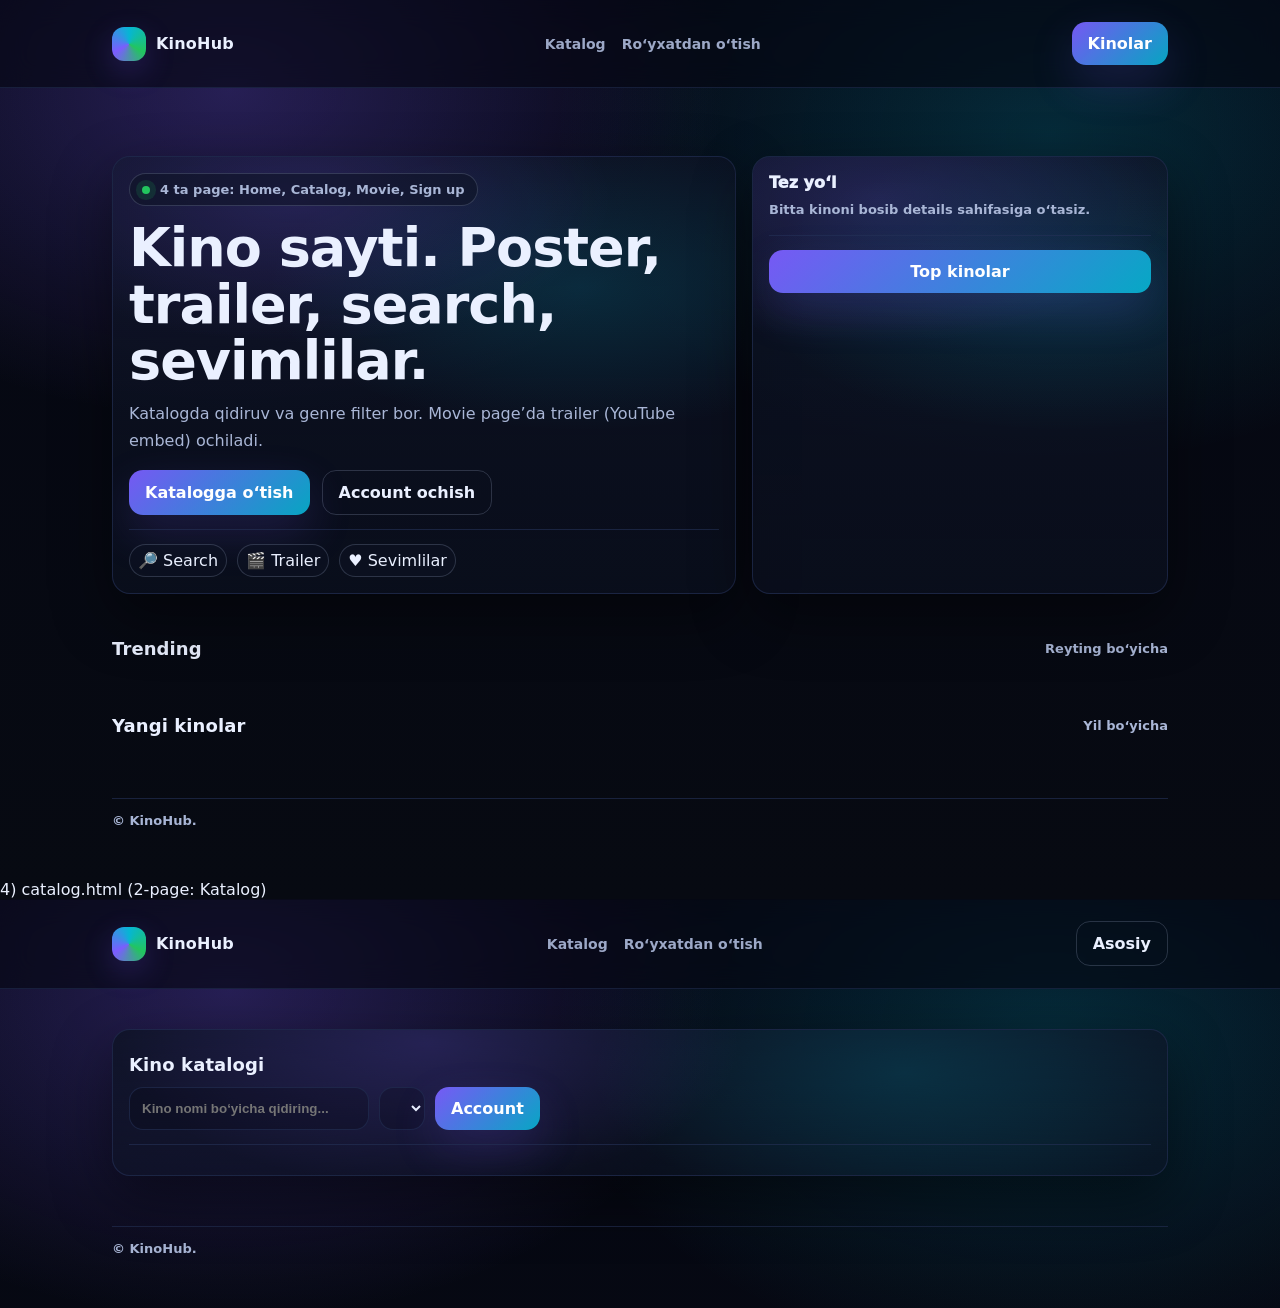
<file: index.html>
<!doctype html>
<html lang="uz">
<head>
  <meta charset="utf-8" />
  <meta name="viewport" content="width=device-width, initial-scale=1" />
  <title>KinoHub | Asosiy</title>
  <meta name="description" content="Trending va yangi kinolar." />
  <link rel="stylesheet" href="styles.css" />
</head>
<body>
  <header class="nav">
    <div class="container nav-inner">
      <a class="brand" href="index.html">
        <span class="logo" aria-hidden="true"></span>
        <span>KinoHub</span>
      </a>
      <nav class="menu" aria-label="Menu">
        <a href="catalog.html">Katalog</a>
        <a href="signup.html">Ro‘yxatdan o‘tish</a>
      </nav>
      <a class="btn" href="catalog.html">Kinolar</a>
    </div>
  </header>

  <main class="container">
    <section class="hero">
      <div class="card">
        <div class="pill"><span class="dot"></span> 4 ta page: Home, Catalog, Movie, Sign up</div>
        <h1>Kino sayti. Poster, trailer, search, sevimlilar.</h1>
        <p class="lead">Katalogda qidiruv va genre filter bor. Movie page’da trailer (YouTube embed) ochiladi.</p>

        <div style="display:flex; gap:12px; margin-top:16px; flex-wrap:wrap">
          <a class="btn" href="catalog.html">Katalogga o‘tish</a>
          <a class="btn secondary" href="signup.html">Account ochish</a>
        </div>

        <div class="hr"></div>
        <div class="toolbar">
          <span class="badge">🔎 Search</span>
          <span class="badge">🎬 Trailer</span>
          <span class="badge">♥ Sevimlilar</span>
        </div>
      </div>

      <div class="card">
        <div style="font-weight:950; font-size:16px">Tez yo‘l</div>
        <p class="help" style="margin-top:8px">Bitta kinoni bosib details sahifasiga o‘tasiz.</p>
        <div class="hr"></div>
        <a class="btn" href="catalog.html" style="width:100%">Top kinolar</a>
      </div>
    </section>

    <section class="section">
      <div class="section-title">
        <h2>Trending</h2>
        <span class="small">Reyting bo‘yicha</span>
      </div>
      <div id="trendingGrid" class="grid"></div>
    </section>

    <section class="section">
      <div class="section-title">
        <h2>Yangi kinolar</h2>
        <span class="small">Yil bo‘yicha</span>
      </div>
      <div id="newGrid" class="grid"></div>
    </section>

    <footer class="footer">
      <div class="hr"></div>
      <div>© <span id="year"></span> KinoHub.</div>
    </footer>
  </main>

  <script src="app.js"></script>
</body>
</html>


4) catalog.html (2-page: Katalog)
<!doctype html>
<html lang="uz">
<head>
  <meta charset="utf-8" />
  <meta name="viewport" content="width=device-width, initial-scale=1" />
  <title>KinoHub | Katalog</title>
  <meta name="description" content="Kinolar katalogi. Qidiruv va genre filter." />
  <link rel="stylesheet" href="styles.css" />
</head>
<body>
  <header class="nav">
    <div class="container nav-inner">
      <a class="brand" href="index.html">
        <span class="logo" aria-hidden="true"></span>
        <span>KinoHub</span>
      </a>
      <nav class="menu" aria-label="Menu">
        <a href="catalog.html">Katalog</a>
        <a href="signup.html">Ro‘yxatdan o‘tish</a>
      </nav>
      <a class="btn secondary" href="index.html">Asosiy</a>
    </div>
  </header>

  <main class="container">
    <section class="section">
      <div class="card">
        <div class="section-title">
          <h2>Kino katalogi</h2>
          <span id="resultCount" class="small"></span>
        </div>

        <div class="toolbar">
          <input id="searchInput" class="input" placeholder="Kino nomi bo‘yicha qidiring..." />
          <select id="genreSelect" aria-label="Genre select"></select>
          <a class="btn" href="signup.html">Account</a>
        </div>

        <div class="hr"></div>
        <div id="catalogGrid" class="grid"></div>
      </div>
    </section>

    <footer class="footer">
      <div class="hr"></div>
      <div>© <span id="year"></span> KinoHub.</div>
    </footer>
  </main>

  <script src="app.js"></script>
</body>
</html>
</file>
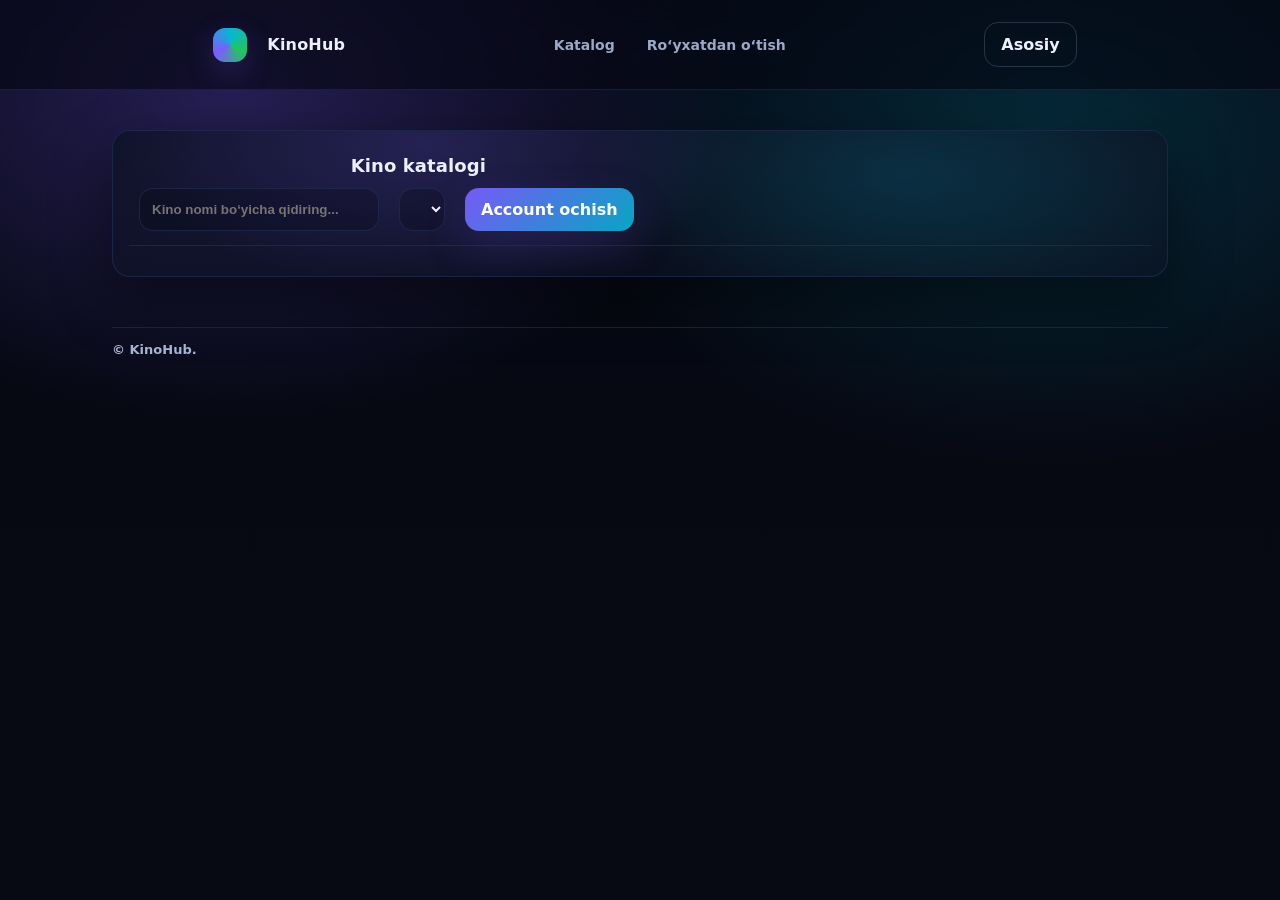
<file: catalog.html>
<!doctype html><font></font>
<html lang="uz"><font></font>
<head><font></font>
  <meta charset="utf-8" /><font></font>
  <meta name="viewport" content="width=device-width, initial-scale=1" /><font></font>
  <title>KinoHub | Katalog</title><font></font>
  <meta name="description" content="Kinolar katalogi. Qidiruv va genre filter." /><font></font>
  <link rel="stylesheet" href="styles.css" /><font></font>
</head><font></font>
<body><font></font>
  <header class="nav"><font></font>
    <div class="container nav-inner"><font></font>
      <a class="brand" href="index.html"><font></font>
        <span class="logo" aria-hidden="true"></span><font></font>
        <span>KinoHub</span><font></font>
      </a><font></font>
      <nav class="menu" aria-label="Menu"><font></font>
        <a href="catalog.html">Katalog</a><font></font>
        <a href="signup.html">Ro‘yxatdan o‘tish</a><font></font>
      </nav><font></font>
      <a class="btn secondary" href="index.html">Asosiy</a><font></font>
    </div><font></font>
  </header><font></font>
<font></font>
  <main class="container"><font></font>
    <section class="section"><font></font>
      <div class="card"><font></font>
        <div class="section-title"><font></font>
          <h2>Kino katalogi</h2><font></font>
          <span id="resultCount" class="small"></span><font></font>
        </div><font></font>
<font></font>
        <div class="toolbar"><font></font>
          <input id="searchInput" class="input" placeholder="Kino nomi bo‘yicha qidiring..." /><font></font>
          <select id="genreSelect" aria-label="Genre select"></select><font></font>
          <a class="btn" href="signup.html">Account ochish</a><font></font>
        </div><font></font>
<font></font>
        <div class="hr"></div><font></font>
        <div id="catalogGrid" class="grid" aria-label="Catalog grid"></div><font></font>
      </div><font></font>
    </section><font></font>
<font></font>
    <footer class="footer"><font></font>
      <div class="hr"></div><font></font>
      <div>© <span id="year"></span> KinoHub.</div><font></font>
    </footer><font></font>
  </main><font></font>
<font></font>
  <script src="app.js"></script><font></font>
</body><font></font>
</html>
</file>
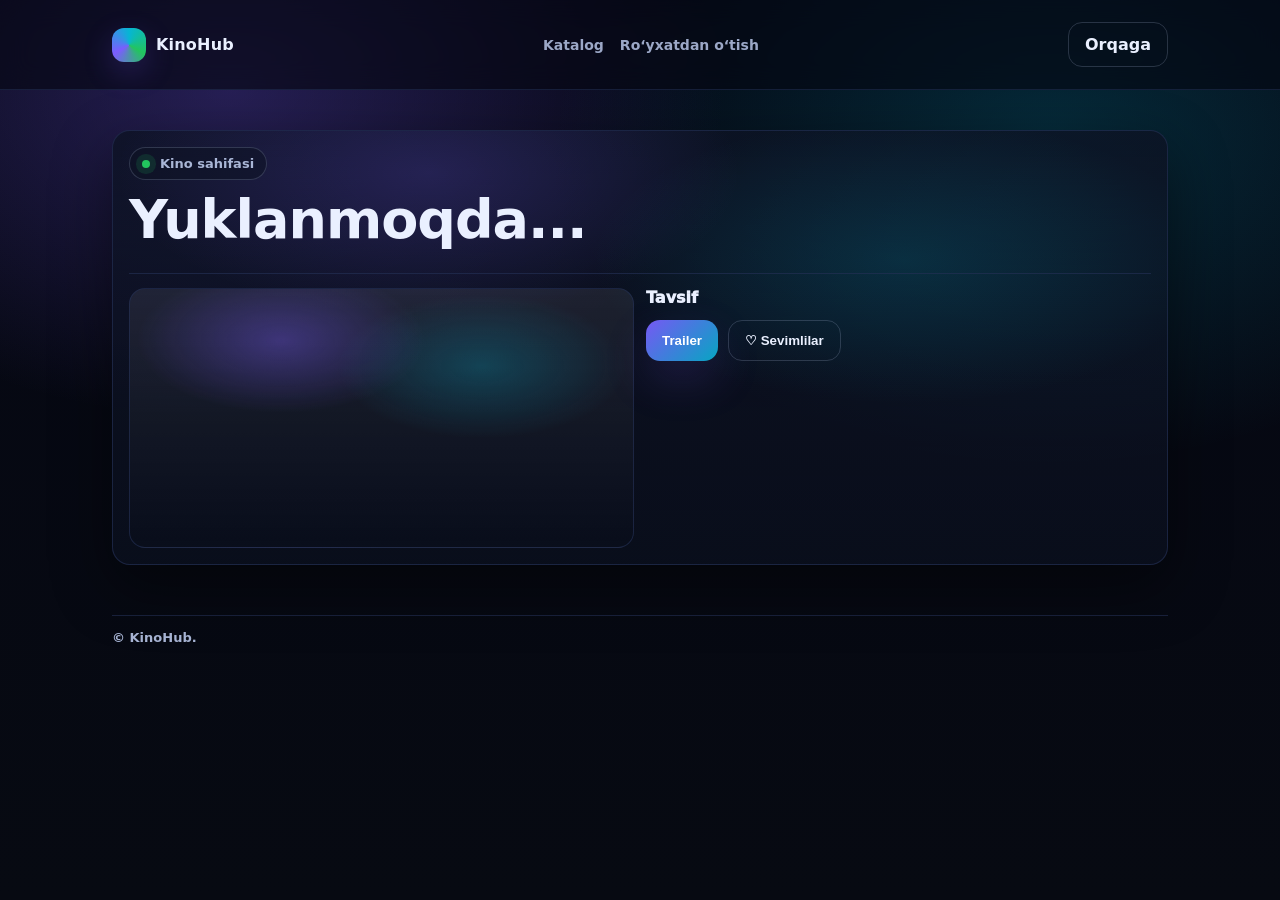
<file: movie.html>
<!doctype html>
<html lang="uz">
<head>
  <meta charset="utf-8" />
  <meta name="viewport" content="width=device-width, initial-scale=1" />
  <title>KinoHub | Kino</title>
  <meta name="description" content="Kino haqida batafsil ma'lumot." />
  <link rel="stylesheet" href="styles.css" />
</head>
<body>
  <header class="nav">
    <div class="container nav-inner">
      <a class="brand" href="index.html">
        <span class="logo" aria-hidden="true"></span>
        <span>KinoHub</span>
      </a>
      <nav class="menu" aria-label="Menu">
        <a href="catalog.html">Katalog</a>
        <a href="signup.html">Ro‘yxatdan o‘tish</a>
      </nav>
      <a class="btn secondary" href="catalog.html">Orqaga</a>
    </div>
  </header>

  <main class="container">
    <section class="section">
      <div class="card" id="movieBox">
        <div class="pill"><span class="dot"></span> Kino sahifasi</div>
        <h1 id="movieTitle" style="margin-top:12px">Yuklanmoqda...</h1>

        <div id="movieMeta" class="toolbar" style="margin-top:10px"></div>
        <div class="hr"></div>

        <div style="display:grid; grid-template-columns: 1fr 1fr; gap:12px; align-items:start">
          <div>
            <div id="moviePoster" class="poster" style="height:260px; border-radius:16px; border:1px solid rgba(36,49,85,.65)"></div>
          </div>

          <div>
            <div style="font-weight:950; font-size:16px">Tavsif</div>
            <p id="movieDesc" class="help" style="margin-top:8px"></p>

            <div style="display:flex; gap:10px; flex-wrap:wrap; margin-top:12px">
              <button id="trailerBtn" class="btn" type="button">Trailer</button>
              <button id="favBtn" class="btn secondary" type="button">♡ Sevimlilar</button>
            </div>

            <div id="toast" class="toast"></div>
          </div>
        </div>

        <div id="trailerBox" style="display:none; margin-top:14px">
          <div class="video">
            <iframe id="trailerFrame"
              src=""
              title="Trailer"
              frameborder="0"
              allow="accelerometer; autoplay; clipboard-write; encrypted-media; gyroscope; picture-in-picture"
              allowfullscreen></iframe>
          </div>
        </div>
      </div>
    </section>

    <footer class="footer">
      <div class="hr"></div>
      <div>© <span id="year"></span> KinoHub.</div>
    </footer>
  </main>

  <script src="app.js"></script>
</body>
</html>
</file>
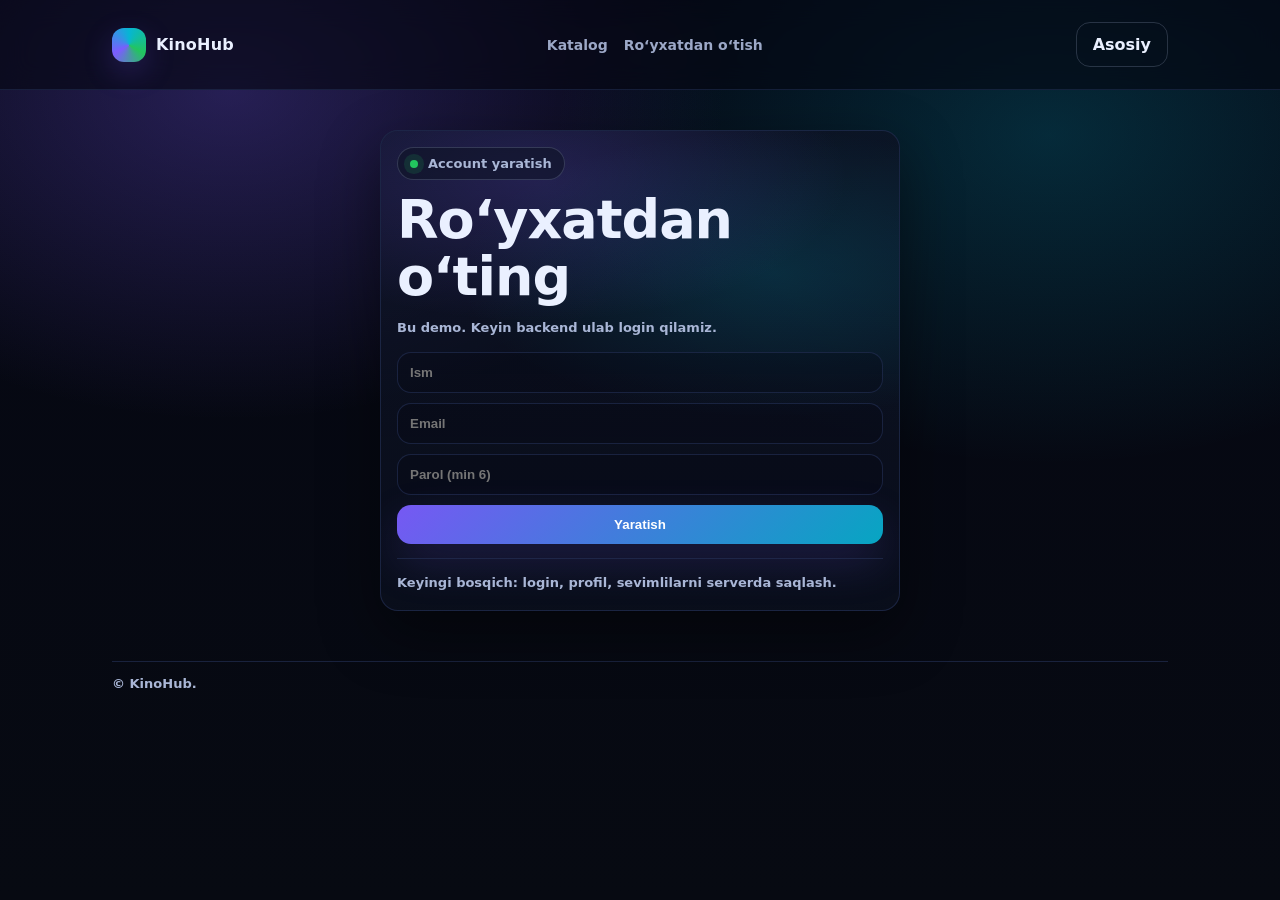
<file: signup.html>
<!doctype html>
<html lang="uz">
<head>
  <meta charset="utf-8" />
  <meta name="viewport" content="width=device-width, initial-scale=1" />
  <title>KinoHub | Ro‘yxatdan o‘tish</title>
  <meta name="description" content="Ro‘yxatdan o‘tish sahifasi." />
  <link rel="stylesheet" href="styles.css" />
</head>
<body>
  <header class="nav">
    <div class="container nav-inner">
      <a class="brand" href="index.html">
        <span class="logo" aria-hidden="true"></span>
        <span>KinoHub</span>
      </a>
      <nav class="menu" aria-label="Menu">
        <a href="catalog.html">Katalog</a>
        <a href="signup.html">Ro‘yxatdan o‘tish</a>
      </nav>
      <a class="btn secondary" href="index.html">Asosiy</a>
    </div>
  </header>

  <main class="container">
    <section class="section">
      <div class="card" style="max-width:520px; margin:0 auto">
        <div class="pill"><span class="dot"></span> Account yaratish</div>
        <h1 style="margin-top:12px">Ro‘yxatdan o‘ting</h1>
        <p class="help">Bu demo. Keyin backend ulab login qilamiz.</p>

        <form id="signupForm" class="form">
          <input class="input" name="name" placeholder="Ism" required />
          <input class="input" name="email" placeholder="Email" required />
          <input class="input" name="password" placeholder="Parol (min 6)" type="password" required />
          <button class="btn" type="submit">Yaratish</button>
        </form>

        <div id="toast" class="toast"></div>

        <div class="hr"></div>
        <div class="help">Keyingi bosqich: login, profil, sevimlilarni serverda saqlash.</div>
      </div>
    </section>

    <footer class="footer">
      <div class="hr"></div>
      <div>© <span id="year"></span> KinoHub.</div>
    </footer>
  </main>

  <script src="app.js"></script>
</body>
</html>
</file>
<file: styles.css>
:root{
  --bg:#070A12;
  --panel:#0D1324;
  --text:#EAF0FF;
  --muted:#A9B6D6;
  --line:#243155;
  --brand:#7C5CFF;
  --brand2:#06B6D4;
  --ok:#22C55E;
  --shadow: 0 22px 60px rgba(0,0,0,.45);
  --radius:18px;
}

*{ box-sizing:border-box; }
html,body{ height:100%; }
body{
  margin:0;
  font-family: ui-sans-serif, system-ui, -apple-system, Segoe UI, Roboto, Arial;
  color:var(--text);
  background:
    radial-gradient(900px 600px at 18% 10%, rgba(124,92,255,.28), transparent 55%),
    radial-gradient(900px 600px at 82% 15%, rgba(6,182,212,.20), transparent 55%),
    linear-gradient(180deg, #050713, var(--bg));
  overflow-x:hidden;
}

a{ color:inherit; text-decoration:none; }
.container{ max-width:1100px; margin:0 auto; padding:22px; }

.nav{
  position:sticky; top:0; z-index:10;
  backdrop-filter: blur(14px);
  background: rgba(5,7,19,.62);
  border-bottom:1px solid rgba(36,49,85,.55);
}
.nav-inner{
  display:flex; align-items:center; justify-content:space-between; gap:14px;
}
.brand{
  display:flex; align-items:center; gap:10px;
  font-weight:900; letter-spacing:.2px;
}
.logo{
  width:34px; height:34px; border-radius:12px;
  background: conic-gradient(from 240deg, var(--brand), var(--brand2), var(--ok), var(--brand));
  box-shadow: 0 10px 30px rgba(124,92,255,.22);
}
.menu{
  display:flex; gap:16px; align-items:center;
  color:var(--muted); font-weight:700; font-size:14px;
}
.menu a{ opacity:.92; }
.menu a:hover{ color:var(--text); }

.btn{
  display:inline-flex; align-items:center; justify-content:center;
  padding:12px 16px; border-radius:14px; border:0;
  background: linear-gradient(135deg, rgba(124,92,255,.95), rgba(6,182,212,.9));
  color:white; font-weight:900; cursor:pointer;
  box-shadow: 0 18px 45px rgba(124,92,255,.18);
  transition: transform .16s ease, filter .16s ease;
}
.btn:hover{ transform: translateY(-1px); filter:brightness(1.06); }
.btn.secondary{
  background: transparent;
  border:1px solid rgba(169,182,214,.22);
  box-shadow:none;
  color:var(--text);
}

.card{
  background: linear-gradient(180deg, rgba(13,19,36,.82), rgba(13,19,36,.52));
  border:1px solid rgba(36,49,85,.65);
  border-radius: var(--radius);
  padding:16px;
  box-shadow: var(--shadow);
  position:relative;
  overflow:hidden;
}
.card:before{
  content:"";
  position:absolute; inset:-2px;
  background:
    radial-gradient(520px 240px at 30% 10%, rgba(124,92,255,.20), transparent 60%),
    radial-gradient(520px 240px at 75% 30%, rgba(6,182,212,.16), transparent 60%);
  pointer-events:none;
}
.card > *{ position:relative; }

.hero{
  padding:46px 0 18px;
  display:grid;
  grid-template-columns: 1.2fr .8fr;
  gap:16px;
  align-items:stretch;
}
.pill{
  display:inline-flex; gap:10px; align-items:center;
  border:1px solid rgba(169,182,214,.22);
  padding:8px 12px; border-radius:999px;
  background: rgba(13,19,36,.55);
  color:var(--muted);
  font-weight:800; font-size:13px;
}
.dot{
  width:8px; height:8px; border-radius:999px;
  background: var(--ok);
  box-shadow: 0 0 0 6px rgba(34,197,94,.14);
}
h1{
  margin:14px 0 10px;
  font-size: clamp(32px, 4.8vw, 54px);
  line-height: 1.05;
  letter-spacing: -1px;
}
.lead{
  margin:0;
  color:var(--muted);
  line-height:1.7;
  max-width:60ch;
}

.section{ padding:18px 0; }
.section-title{
  display:flex; align-items:center; justify-content:space-between;
  gap:12px; margin:8px 0 12px;
}
.section-title h2{ margin:0; font-size:18px; letter-spacing:.1px; }
.small{ color:var(--muted); font-weight:800; font-size:13px; }

.grid{
  display:grid;
  grid-template-columns: repeat(4, 1fr);
  gap:12px;
}

.movie{
  border:1px solid rgba(36,49,85,.65);
  border-radius:16px;
  overflow:hidden;
  background: rgba(5,7,19,.18);
}
.poster{
  height:170px;
  background:
    radial-gradient(240px 120px at 30% 20%, rgba(124,92,255,.35), transparent 60%),
    radial-gradient(240px 120px at 70% 30%, rgba(6,182,212,.25), transparent 60%),
    linear-gradient(180deg, rgba(255,255,255,.08), rgba(255,255,255,0));
}
.poster.has-image{
  background-size:cover;
  background-position:center;
}
.movie-body{ padding:12px; }
.movie-title{ font-weight:950; }
.meta{
  margin-top:6px;
  display:flex; gap:8px; flex-wrap:wrap;
  color:var(--muted); font-weight:800; font-size:12px;
}
.badge{
  padding:6px 8px;
  border-radius:999px;
  border:1px solid rgba(169,182,214,.22);
  background: rgba(13,19,36,.55);
}

.toolbar{ display:flex; gap:10px; flex-wrap:wrap; }
.input, select{
  padding:12px 12px;
  border-radius:14px;
  border:1px solid rgba(36,49,85,.65);
  background: rgba(5,7,19,.25);
  color: var(--text);
  outline: none;
  font-weight:800;
}
.input{ min-width: 240px; }
.hr{ height:1px; background: rgba(36,49,85,.65); margin:14px 0; }

.form{ display:grid; gap:10px; margin-top:12px; }
.help{
  color:var(--muted);
  font-weight:800;
  font-size:13px;
  line-height:1.6;
}
.toast{
  display:none;
  margin-top:10px;
  color:var(--muted);
  font-weight:900;
}

.video{
  position:relative;
  padding-top:56.25%;
  border-radius:16px;
  overflow:hidden;
  border:1px solid rgba(36,49,85,.65);
  background: rgba(5,7,19,.25);
}
.video iframe{
  position:absolute; inset:0;
  width:100%; height:100%;
}

.footer{
  padding:18px 0 30px;
  color:var(--muted);
  font-weight:800;
  font-size:13px;
}

@media (max-width: 920px){
  .hero{ grid-template-columns: 1fr; }
  .grid{ grid-template-columns: repeat(2, 1fr); }
  .menu{ display:none; }
}
@media (max-width: 520px){
  .grid{ grid-template-columns: 1fr; }
  .input{ width:100%; min-width: unset; }
}
</file>
